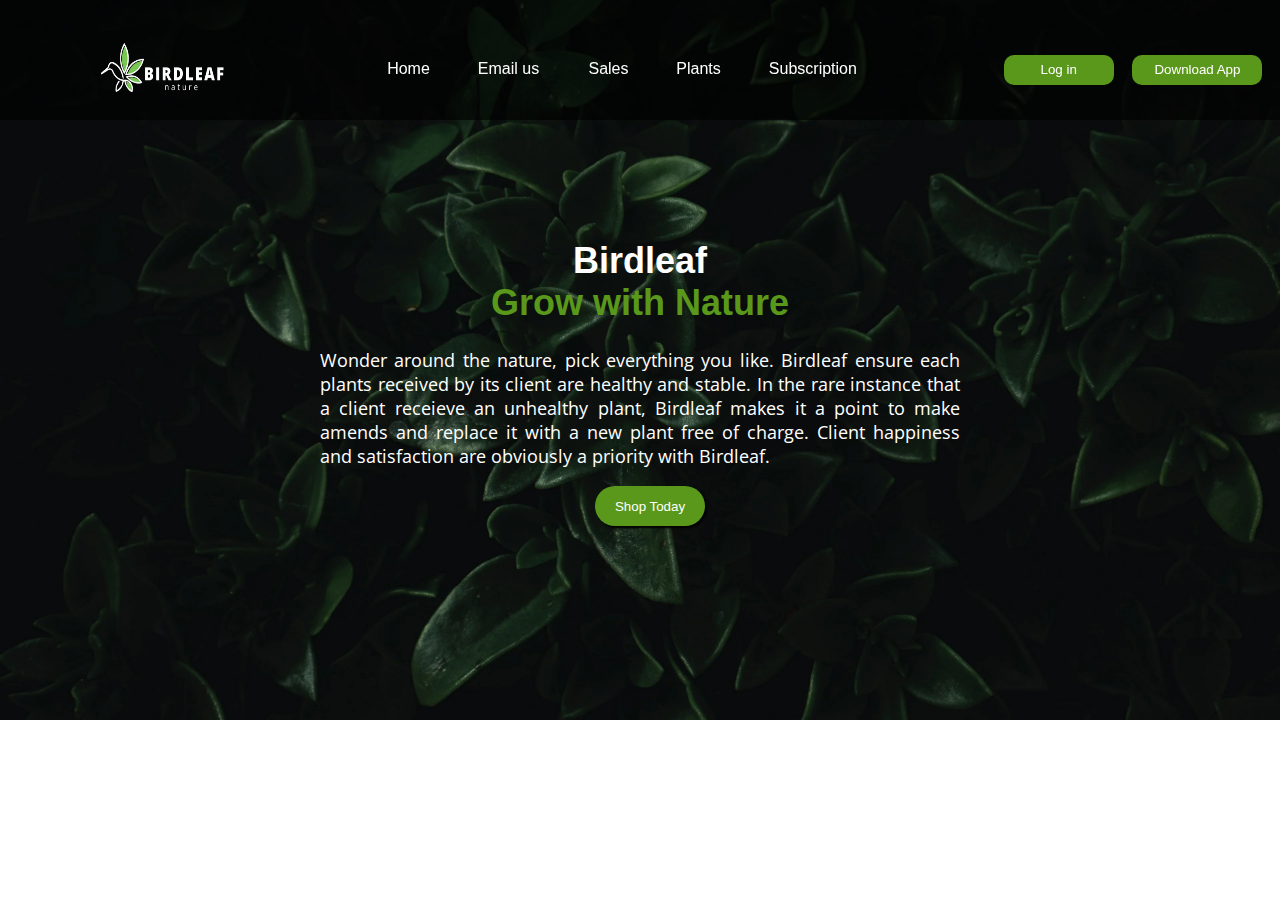
<file: index.html>
<!DOCTYPE html>
<html>
<head>
  <title>Birdleaf</title>
  <meta name="viewport" content="width=device-width, initial-scale=1.0">
  <link rel="preconnect" href="https://fonts.googleapis.com">
  <link rel="preconnect" href="https://fonts.gstatic.com" crossorigin>
  <link rel="preconnect" href="https://fonts.googleapis.com">
<link rel="preconnect" href="https://fonts.gstatic.com" crossorigin>
<link href="https://fonts.googleapis.com/css2?family=Open+Sans:wght@500&family=Playfair+Display&display=swap" rel="stylesheet">
  <link href="https://fonts.googleapis.com/css2?family=Open+Sans:wght@500&family=Playfair+Display&display=swap" rel="stylesheet">
  <link rel="stylesheet" href="foresttheme.css">
  <link rel="icon" type="image/x-icon" href="tablogo.png">
</head>
<body>

    <div class="navbar">
      <table class="top_navbartab">
        <tr>
            <td><img src="logo.png" class="logo"></td>
            <td></td>
            <td></td>
           
            <td><b><a href="index.html" class="home">Home</a></b></td>
            <td><b><a href="#" class="home">Email us </a></b> </td>
            <td><b><a href="#" class="home">Sales</a></b></td>
            <td><b><a href="#" class="home">Plants</a></b></td>
            <td><b><a href="#" class="home">Subscription</a></b></td>
            <td></td>
            <td></td>
            <td><a href="login.html" class="buttonlink"><button class="login">Log in</button></a></td>
            <td><a href="download.html" class="buttonlink"><button class="getlog"> Download App </button></a></td>
        </tr>
      </table>
    </div>
	  
    <center>
      <div class="main">
        <h1>Birdleaf<br><b class="highlight">Grow with Nature </b></h1>

        <p>Wonder around the nature, pick everything you like. Birdleaf ensure each plants received by its client are healthy and stable. In the rare instance that a client receieve an unhealthy plant, 
        Birdleaf makes it a point to make amends and replace it with a new plant free of charge. Client happiness and satisfaction are obviously a priority with Birdleaf. </p>
  
        <a href="login.html" class="buttonlink"><button class="Start"> Shop Today </button></a>
      
      </div>
    </center>

      

</body>
</html>
</file>
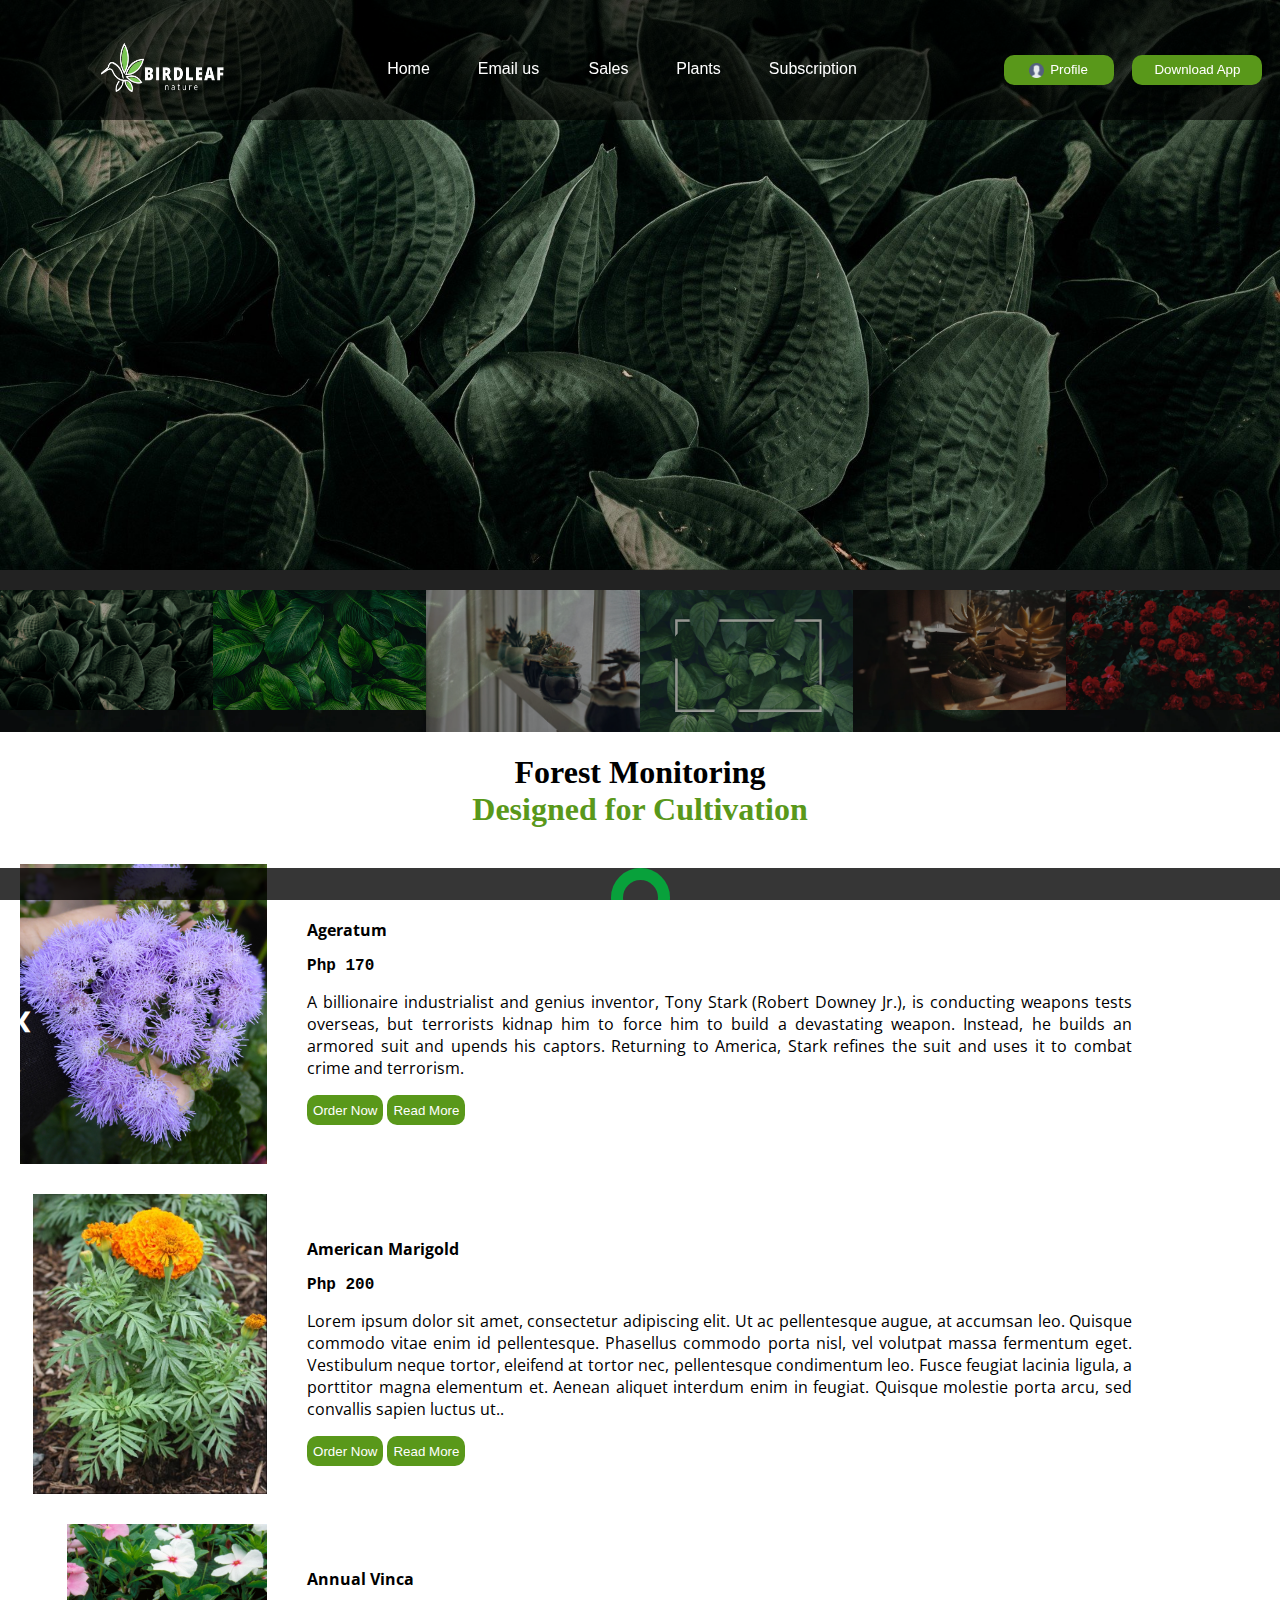
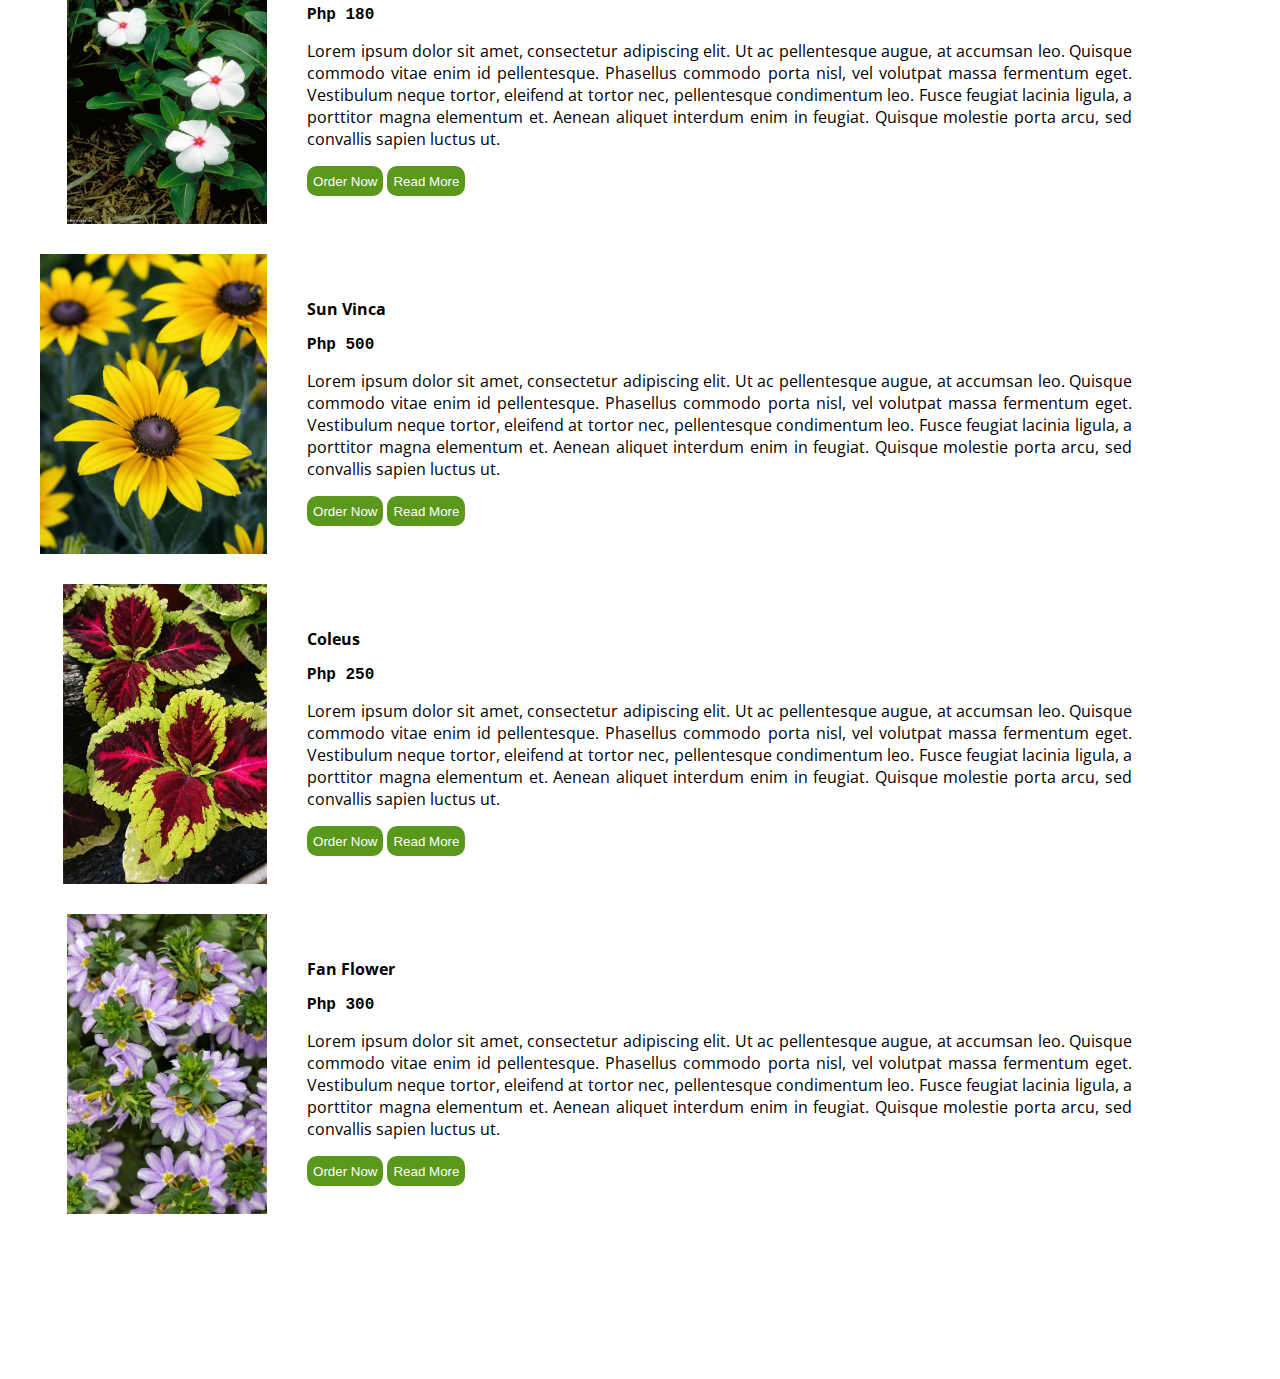
<file: content.html>
<!DOCTYPE html>
<html>
<head>
  <title>Shop Here | Bird Leaf</title>
  <meta name="viewport" content="width=device-width, initial-scale=1.0">
  <link rel="preconnect" href="https://fonts.googleapis.com">
  <link rel="preconnect" href="https://fonts.gstatic.com" crossorigin>
  <link href="https://fonts.googleapis.com/css2?family=Open+Sans:wght@500&family=Playfair+Display&display=swap" rel="stylesheet">
  <link rel="preconnect" href="https://fonts.googleapis.com">
<link rel="preconnect" href="https://fonts.gstatic.com" crossorigin>
<link href="https://fonts.googleapis.com/css2?family=Open+Sans:wght@500&family=Playfair+Display&display=swap" rel="stylesheet">
  <link rel="stylesheet" href="foresttheme.css">
  <link rel="icon" type="image/x-icon" href="tablogo.png">
</head>
<body>

    <div class="navbar">
      <table class="top_navbartab">
        <tr>
            <td><img src="logo.png" class="logo"></td>
            <td></td>
            <td></td>
           
            <td><b><a href="index.html" class="home">Home</a></b></td>
            <td><b><a href="#" class="home">Email us </a></b> </td>
            <td><b><a href="#" class="home">Sales</a></b></td>
            <td><b><a href="#" class="home">Plants</a></b></td>
            <td><b><a href="#" class="home">Subscription</a></b></td>
            
            <td></td>
            <td></td>
            <td><a href="#" class="buttonlink"><button class="login"><img src="mainprof.png" class="mainprof"> Profile</button></a></td>
            <td><a href="download.html" class="buttonlink"><button class="getlog"> Download App </button></a></td>
        </tr>
      </table>
    </div>

      <div class="content">
<div class="container">
  <div class="mySlides">
    <div class="numbertext">1 / 6</div>
    <img src="img_woods_wide.jpg" style="width:100%">
  </div>

  <div class="mySlides">
    <div class="numbertext">2 / 6</div>
    <img src="img_5terre_wide.jpg" style="width:100%">
  </div>

  <div class="mySlides">
    <div class="numbertext">3 / 6</div>
    <img src="img_mountains_wide.jpg" style="width:100%">
  </div>
    
  <div class="mySlides">
    <div class="numbertext">4 / 6</div>
    <img src="img_lights_wide.jpg" style="width:100%">
  </div>

  <div class="mySlides">
    <div class="numbertext">5 / 6</div>
    <img src="img_nature_wide.jpg" style="width:100%">
  </div>
    
  <div class="mySlides">
    <div class="numbertext">6 / 6</div>
    <img src="img_snow_wide.jpg" style="width:100%">
  </div>
    
  <a class="prev" onclick="plusSlides(-1)">❮</a>
  <a class="next" onclick="plusSlides(1)">❯</a>

  <div class="caption-container">
    <p id="caption"></p>
  </div>

  <div class="row">
    <div class="column">
      <img class="demo cursor" src="img_woods.jpg" style="width:100%" onclick="currentSlide(1)" >
    </div>
    <div class="column">
      <img class="demo cursor" src="img_5terre.jpg" style="width:100%" onclick="currentSlide(2)" >
    </div>
    <div class="column">
      <img class="demo cursor" src="img_mountains.jpg" style="width:100%" onclick="currentSlide(3)" >
    </div>
    <div class="column">
      <img class="demo cursor" src="img_lights.jpg" style="width:100%" onclick="currentSlide(4)" >
    </div>
    <div class="column">
      <img class="demo cursor" src="img_nature.jpg" style="width:100%" onclick="currentSlide(5)" >
    </div>    
    <div class="column">
      <img class="demo cursor" src="img_snow.jpg" style="width:100%" onclick="currentSlide(6)" >
    </div>
  </div>
  <center>
    <h1>Forest Monitoring<br><b class="highlight">Designed for Cultivation</b></h1>
</center> 
  <table>
    <tr>
    
    <td><img src="11.jpg" class="club"> </td>
    <td><b><p id="ironman" class="con"> Ageratum </p><p class="price1">Php 170 </p></b><p class="con">A billionaire industrialist and genius inventor, Tony Stark (Robert Downey Jr.), is conducting weapons tests overseas, but terrorists kidnap him to force him to build a devastating weapon. Instead, he builds an armored suit and upends his captors. Returning to America, Stark refines the suit and uses it to combat crime and terrorism. </p> <button class="enroll"> Order Now </button> <button class="enroll"> Read More </button></td>
    
    </tr>
    
    <tr>
    
    <td><img src="12.jpg" class="club"> </td>
    <td><b><p id="2" class="con"> American Marigold</p><p class="price1">Php 200 </p></b><p class="con">Lorem ipsum dolor sit amet, consectetur adipiscing elit. Ut ac pellentesque augue, at accumsan leo. Quisque commodo vitae enim id pellentesque. Phasellus commodo porta nisl, vel volutpat massa fermentum eget. Vestibulum neque tortor, eleifend at tortor nec, pellentesque condimentum leo. Fusce feugiat lacinia ligula, a porttitor magna elementum et. Aenean aliquet interdum enim in feugiat. Quisque molestie porta arcu, sed convallis sapien luctus ut.. </p> <button class="enroll"> Order Now </button> <button class="enroll"> Read More </button></td>
    
    </tr>
    
    <tr>
    
    <td><img src="13.jpeg" class="club"> </td>
    <td><b><p id="3" class="con"> Annual Vinca </p><p class="price1">Php 180 </p></b><p class="con"> Lorem ipsum dolor sit amet, consectetur adipiscing elit. Ut ac pellentesque augue, at accumsan leo. Quisque commodo vitae enim id pellentesque. Phasellus commodo porta nisl, vel volutpat massa fermentum eget. Vestibulum neque tortor, eleifend at tortor nec, pellentesque condimentum leo. Fusce feugiat lacinia ligula, a porttitor magna elementum et. Aenean aliquet interdum enim in feugiat. Quisque molestie porta arcu, sed convallis sapien luctus ut. </p> <button class="enroll"> Order Now </button> <button class="enroll"> Read More </button></td>
    </td>
    
    </tr>
    
    <tr>
    
    <td><img src="14.jpg" class="club"> </td>
    <td><b><p id="3" class="con"> Sun Vinca </p><p class="price1">Php 500 </p></b><p class="con"> Lorem ipsum dolor sit amet, consectetur adipiscing elit. Ut ac pellentesque augue, at accumsan leo. Quisque commodo vitae enim id pellentesque. Phasellus commodo porta nisl, vel volutpat massa fermentum eget. Vestibulum neque tortor, eleifend at tortor nec, pellentesque condimentum leo. Fusce feugiat lacinia ligula, a porttitor magna elementum et. Aenean aliquet interdum enim in feugiat. Quisque molestie porta arcu, sed convallis sapien luctus ut. </p> <button class="enroll"> Order Now </button> <button class="enroll"> Read More </button></td>
    </td>
    
    </tr>
    
    
    <td><img src="15.jpg" class="club"> </td>
    <td><b><p id="10" class="con"> Coleus</p><p class="price1">Php 250 </p></b><p class="con"> Lorem ipsum dolor sit amet, consectetur adipiscing elit. Ut ac pellentesque augue, at accumsan leo. Quisque commodo vitae enim id pellentesque. Phasellus commodo porta nisl, vel volutpat massa fermentum eget. Vestibulum neque tortor, eleifend at tortor nec, pellentesque condimentum leo. Fusce feugiat lacinia ligula, a porttitor magna elementum et. Aenean aliquet interdum enim in feugiat. Quisque molestie porta arcu, sed convallis sapien luctus ut. </p> <button class="enroll"> Order Now </button> <button class="enroll"> Read More </button></td>
    </td>
    
    </tr>
    
    
    <td><img src="16.jpg" class="club"> </td>
    <td><b><p id="5" class="con"> Fan Flower </p><p class="price1">Php 300 </p></b><p class="con"> Lorem ipsum dolor sit amet, consectetur adipiscing elit. Ut ac pellentesque augue, at accumsan leo. Quisque commodo vitae enim id pellentesque. Phasellus commodo porta nisl, vel volutpat massa fermentum eget. Vestibulum neque tortor, eleifend at tortor nec, pellentesque condimentum leo. Fusce feugiat lacinia ligula, a porttitor magna elementum et. Aenean aliquet interdum enim in feugiat. Quisque molestie porta arcu, sed convallis sapien luctus ut. </p> <button class="enroll"> Order Now </button> <button class="enroll"> Read More </button></td>
    </td>
    
    </tr>
    </table>

</div>

<script>
let slideIndex = 1;
showSlides(slideIndex);

function plusSlides(n) {
  showSlides(slideIndex += n);
}

function currentSlide(n) {
  showSlides(slideIndex = n);
}

function showSlides(n) {
  let i;
  let slides = document.getElementsByClassName("mySlides");
  let dots = document.getElementsByClassName("demo");
  let captionText = document.getElementById("caption");
  if (n > slides.length) {slideIndex = 1}
  if (n < 1) {slideIndex = slides.length}
  for (i = 0; i < slides.length; i++) {
    slides[i].style.display = "none";
  }
  for (i = 0; i < dots.length; i++) {
    dots[i].className = dots[i].className.replace(" active", "");
  }
  slides[slideIndex-1].style.display = "block";
  dots[slideIndex-1].className += " active";
  captionText.innerHTML = dots[slideIndex-1].alt;
}
</script>

  

      </div>
      <button onclick="topFunction()" id="myBtn" title="Go to top">Go To Top</button>
      <script>
        mybutton = document.getElementById("myBtn");
        
        
        window.onscroll = function() {scrollFunction()};
        
        function scrollFunction() {
          if (document.body.scrollTop > 20 || document.documentElement.scrollTop > 20) {
            mybutton.style.display = "block";
          } else {
            mybutton.style.display = "none";
          }
        }
        
        function topFunction() {
          document.documentElement.scrollTop = 0; // For Chrome, Firefox, IE and Opera
        }
        </script>  

<div class="footer">
  <div id="button"></div>
<div id="container">
<div id="cont">
<div class="footer_center">
     <h5>Email: birdleaf_ph@gmail.com 
    | Contact: 09958255476
  <br>
Facebook: Birdleaf PH <br>
Instagram: @birdleaf_ph</h5>
</div>
</div>
</div>
</div>
</body>
</html>
</file>
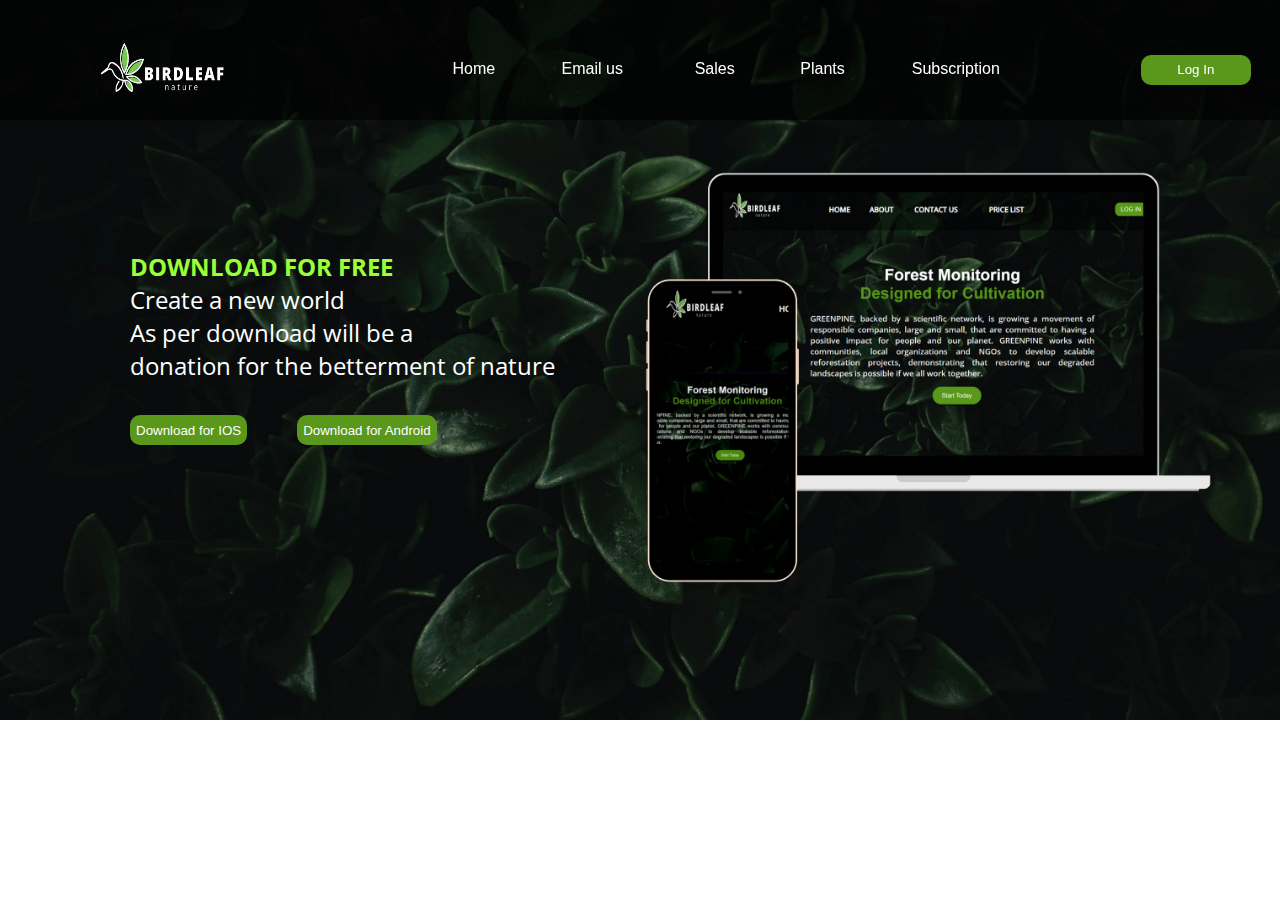
<file: download.html>
<!DOCTYPE html>
<html>
<head>
  <title>Download App | Birdleaf</title>
  <meta name="viewport" content="width=device-width, initial-scale=1.0">
  <link rel="preconnect" href="https://fonts.googleapis.com">
  <link rel="preconnect" href="https://fonts.gstatic.com" crossorigin>
  <link rel="preconnect" href="https://fonts.googleapis.com">
<link rel="preconnect" href="https://fonts.gstatic.com" crossorigin>
<link href="https://fonts.googleapis.com/css2?family=Open+Sans:wght@500&family=Playfair+Display&display=swap" rel="stylesheet">
  <link href="https://fonts.googleapis.com/css2?family=Open+Sans:wght@500&family=Playfair+Display&display=swap" rel="stylesheet">
  <link rel="stylesheet" href="foresttheme.css">
  <link rel="icon" type="image/x-icon" href="tablogo.png">
</head>
<body>

    <div class="navbar">
      <table class="top_navbartab">
        <tr>
            <td><img src="logo.png" class="logo"></td>
            <td></td>
            <td></td>
            <td><b><a href="index.html" class="home">Home</a></b></td>
            <td><b><a href="#" class="home">Email us </a></b> </td>
            <td><b><a href="#" class="home">Sales</a></b></td>
            <td><b><a href="#" class="home">Plants</a></b></td>
            <td><b><a href="#" class="home">Subscription</a></b></td>
            <td></td>
            <td><a href="login.html" class="buttonlink"><button class="login">Log In</button></a></td>
        </tr>
      </table>
    </div>
	  
    <div class="download">
      <center>
          
          <p class="download"><b style=" color: #9bff37;">DOWNLOAD FOR FREE</b><br>
          Create a new world<br>As per download will be a <br>donation for the betterment of nature<br>
          <br>
          <button class="downloadA"> Download for IOS</button>
          <button class="downloadB"> Download for Android </button> </p>
          
      </center>
    </div>
    <div class="download-mainpic">
      <img src="downloadimage.png" class="downloadimage">
    </div>
      

</body>
</html>
</file>
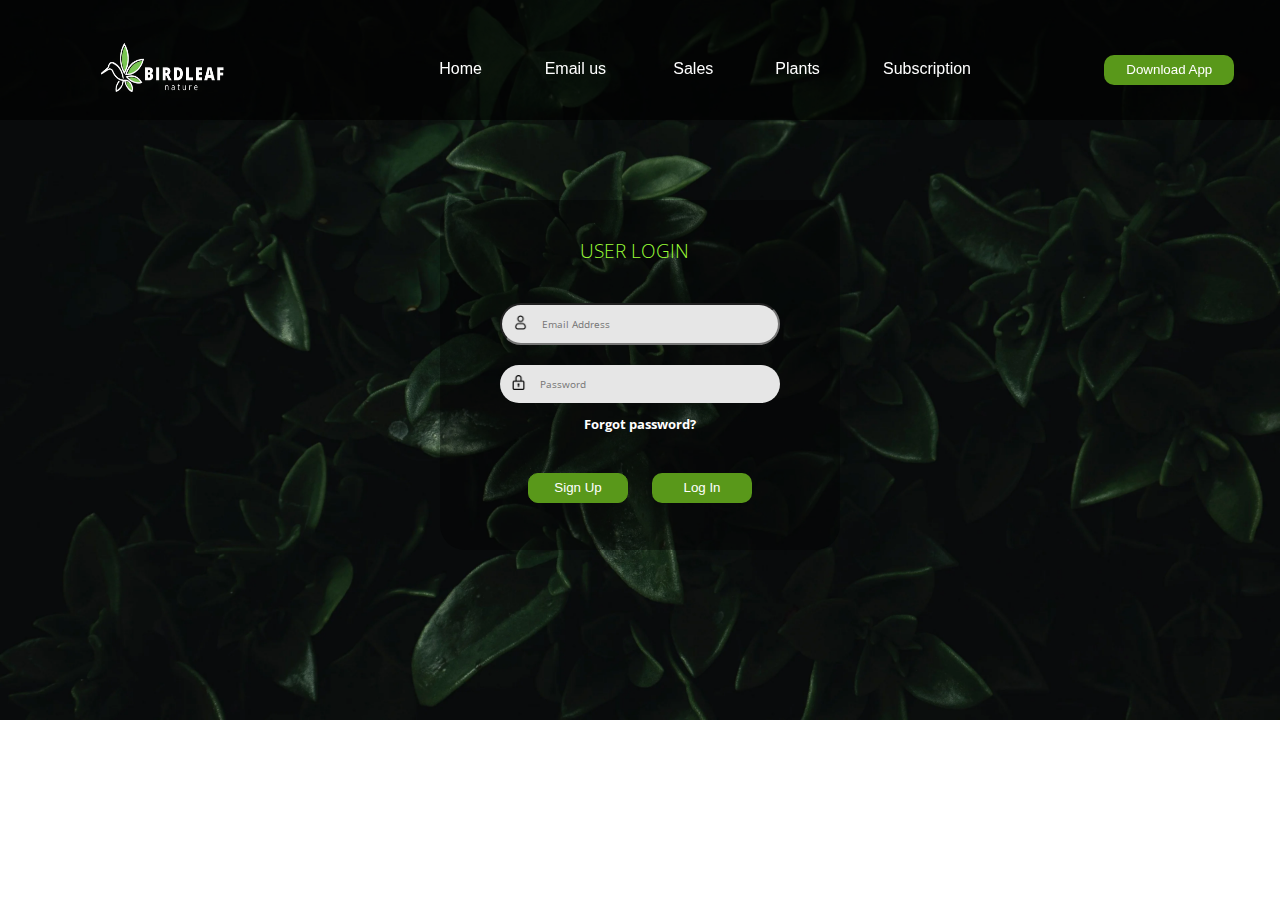
<file: login.html>
<!DOCTYPE html>
<html>
<head>
  <title>Log In | Birdleaf</title>
  <meta name="viewport" content="width=device-width, initial-scale=1.0">
  <link rel="preconnect" href="https://fonts.googleapis.com">
  <link rel="preconnect" href="https://fonts.gstatic.com" crossorigin>
  <link rel="preconnect" href="https://fonts.googleapis.com">
<link rel="preconnect" href="https://fonts.gstatic.com" crossorigin>
<link href="https://fonts.googleapis.com/css2?family=Open+Sans:wght@500&family=Playfair+Display&display=swap" rel="stylesheet">
  <link href="https://fonts.googleapis.com/css2?family=Open+Sans:wght@500&family=Playfair+Display&display=swap" rel="stylesheet">
  <link rel="stylesheet" href="foresttheme.css">
  <link rel="icon" type="image/x-icon" href="tablogo.png">
</head>
<body>

    <div class="navbar">
      <table class="top_navbartab">
        <tr>
            <td><img src="logo.png" class="logo"></td>
            <td></td>
            <td></td>
           
            <td><b><a href="index.html" class="home">Home</a></b></td>
            <td><b><a href="#" class="home">Email us </a></b> </td>
            <td><b><a href="#" class="home">Sales</a></b></td>
            <td><b><a href="#" class="home">Plants</a></b></td>
            <td><b><a href="#" class="home">Subscription</a></b></td>
            
            <td></td>
            <td></td>
            <td><a href="download.html" class="buttonlink"><button class="getlog"> Download App </button></a></td>
        </tr>
      </table>
    </div>
	  
      <center>
        <div class="loginmain"><br>
          <center><p class="welcome"> USER LOGIN  </p></center>
      
          <form>
            <input type="text" class="log" name="email" placeholder="Email Address">
            <input type="password" class="log" name="password" placeholder="Password"> 
            <h5 class="forgot"> Forgot password?</h5><br>

            <a href="#"></a><button class="up">Sign Up</button>  </a>
            <a href="content.html"><button class="in">Log In</a></button> </a>
            
          </form>
        
          <br>

        </div>
      </center>

      

</body>
</html>
</file>
<file: foresttheme.css>
body {
    margin:0;
    background: url('forest.jpg');
    background-repeat: no-repeat;
    background-size: cover;
    width: 100%;
  }
  .navbar {
    overflow: hidden;	
    top: 0;
    width: 100%;
    background-color: rgba(0, 0, 0, 0.623); 
    line-height: 80px;
    position: fixed;
    top: 0;
    height: 120px;
    z-index: 999;
    
  }
  .navbar a {
    float: left;
    display: block;
    color: white;
    text-align: center;
    padding: 14px 16px;
    text-decoration: none;
    font-size: 17px;
    
  }
  .navbar a.com:hover {
    color:#90EE90;
    border-bottom: 2px solid black;
  }
  .navbar1 a {
    float: left;
    display: block;
    color: #000000;
    text-align: center;
    padding: 14px 16px;
    text-decoration: none;
    font-size: 17px; 
  }

  .highlight{
    color: #59981A;
  }
  
  .main {
    padding: 16px;
    margin-top: 200px;
    height: 150px; 
    color: white;
    width: 50%;
    font-size: 18px;
    
    font-family: 'Arial Bold', sans-serif;
  }
  p{
    text-align: justify;
  }
  table.bottom_navbartab{
    width: 100%;
    margin-left: 160px;  

  }
  img.logo{
    height: 80px;
    width: 130px;
    margin-left: 50px;
    margin-top: -5px;
    margin-bottom: 5px;
    
  }
  table.top_navbartab{
    width: 100%;
    margin-left: 30px;
   
   
  }

  img.iconbot{
    width: 40px;
    height: 40px;

  }
  button{
    background-color: #59981A;
    color: white;
    border-radius: 10px;
    height: 30px;
    border: none;
    width: auto;
    
  }
  button :hover{
    color:#154734;
  }
  button.login{
    width: 110px;
    margin-left: 10px;
    margin-right: -25px;
    
    

  }
  button.get{
    width: 90px;
    margin-right: 0px;
    margin-left: -40px;

  }
  button.getlog{
    width: 130px;
    margin-right: 0px;
    margin-left: -40px;

  }
  a.home{
    margin-right: -30px;
    font-size: medium;
    font-family: 'Open Sans', sans-serif;
  }
  a.buttonlink{
    text-decoration: none;
    
  }
  button.Start{
    font-family: Arial, Helvetica, sans-serif;
    margin-left: 20px;
    height: 40px;
    border: none;
    width: 110px;
    border-radius: 100px;
    box-shadow: 2px 2px 2px black;
    
  }
  img.design{
    height: 20px;
    width: 20px;
    
  }
  button:hover{
    cursor: pointer;
   opacity: 0.9;
   background-color:#efefef;
   color:green;
   
  }p{
  	color: white;
  }
  table, th, td{
    /*border: 1px solid white;*/
    text-align: center;
    padding: 5px;
    border-spacing: 0px;
  }
  div.loginmain{
    width: 400px;
    height: 350px;;
    border-style: none;
    border-radius: 25px;
    margin-top: 200px;
    color: white;
    background-color: rgba(2, 2, 2, 0.384);
    
  }
  input.log[type=text]{
    background-color:  rgb(230, 230, 230);
    width: 70%;
    box-sizing: border-box;
    border-radius: 100px;
    font-size: 10px;
    text-decoration-color: black;
    background-position: 11px 10px; 
    background-size: 15px;
    background-repeat: no-repeat;
    background-image: url('user.png');
    padding: 12px 20px 12px 40px;
    font-family: 'Open Sans', sans-serif;
    margin-top: 20px;

  }
  input.log[type=password]{
    background-color:  rgb(230, 230, 230);
    width: 70%;
    box-sizing: border-box;
    border-radius: 100px;
    border-style: none;
    font-size: 10px;
    text-decoration-color: black;
    background-position: 11px 10px; 
    background-size: 15px;
    background-repeat: no-repeat;
    padding: 12px 20px 12px 40px;
    background-image: url('password.png');
    margin-top: 20px;
    margin-bottom: -20px;
    font-family: 'Open Sans', sans-serif;
  }

  a{
    text-decoration: none;
    color: white;
    
  }

  button.in{
    width: 100px;
  }
  button.up{
    margin-right: 20px;
    border: 1px solid #59981A;
    width: 100px;
  }
  
 
  h5.forgot{
    font-family: 'Open Sans', sans-serif;
  }
  p.welcome{
    color: #9bff37;
    font-size: larger;
    font-family: 'Open Sans', sans-serif;
    font-weight: lighter;
    margin-left: 140px;

  }
  p{
    font-family: 'Open Sans', sans-serif;
  }
  p.download{
    float: left;
    font-family: 'Open Sans', sans-serif;
    color: #fff;
    font-size: x-large;
    margin-left: 130px;
    margin-top: 100px;


  }
  
  div.download {
    margin-top: 150px;

  }
  .downloadimage{
    width: 50%;
    height: auto;
    float: right;
    margin-right: 50px;
  }
  a.home:hover{
    color:#74ca1d;
  }
  img.mainprof{
    width: 15px;
    height: 15px;
    margin-right: 2px;
  }
  div.content{
    background-color: #ffffff;
    width: 100%;
    height: 500px;
    margin-top: -150px;
    
  }
  div.content:hover{
    color: black;
  }


  /* slide */

  
  img {
    vertical-align: middle;
  }

  .container {
    position: relative;
    box-shadow: 0px 5px 10px #000000, 0px -10px 5px #000000;
  }

  .mySlides {
    display: none;
  }

  .cursor {
    cursor: pointer;
  }

  .prev,
  .next {
    cursor: pointer;
    position: absolute;
    top: 40%;
    width: auto;
    padding: 16px;
    margin-top: -50px;
    color: white;
    font-weight: bold;
    font-size: 20px;
    border-radius: 0 3px 3px 0;
    user-select: none;
    -webkit-user-select: none;
  }

  .next {
    right: 0;
    border-radius: 3px 0 0 3px;
  }

  .prev:hover,
  .next:hover {
    background-color: rgba(0, 0, 0, 0.8);
  }

  .numbertext {
    color: #f2f2f2;
    font-size: 12px;
    padding: 8px 12px;
    position: absolute;
    top: 0;
  }

  .caption-container {
    text-align: center;
    background-color: #222;
    padding: 2px 16px;
    color: white;
  }
  
  .row:after {
    content: "";
    display: table;
    clear: both;
  }
  
  .column {
    float: left;
    width: 16.66%;
  }

  .demo {
    opacity: 0.6;
  }
  
  .active,
  .demo:hover {
    opacity: 1;
  }


  /*go top*/
  
#myBtn {
  display: none;
  position: fixed;
  bottom: 20px;
  right: 50px;
  z-index: 80; 
  border: none;
  outline: none;
  background-color:#74ca1d;
  color: white;
  cursor: pointer; 
  padding: 0px; 
  border-radius: 5px; 
  font-size: 15px; 
  width: 110px;
  margin-bottom: 30px;
  
 
}

#myBtn:hover {
  background-color: #555;
}


img.club{
  float: right;
  height: 300px;


}
table{
width: 90%;

}
th, td{
text-align: center;

}
table, th, td {

border-collapse: collapse;
text-align: justify;
color: rgb(0, 0, 0);
padding-left: 20px;
padding-right: 20px;

padding-top: 15px;
padding-bottom: 15px;


}
p.con{
  color:#000000;
}
/*priceblock*/
        body.priceblock {
            font: 16px Helvetica;
              margin:0;

background: url('forest.jpg');

background-repeat: no-repeat;
background-size: cover;
width: 100%;
        }
        
        div.container1 {
            max-width: 750px;
            margin: 100px auto;
			
        }
        
        .silver,
        .plat {
            float: left;
            width: 250px;
            background: white;
            text-align: center;
        }
        
        .gold {
            float: left;
            position: relative;
            width: 250px;
            top: -50px;
            padding: 50px 0;
            background:#18A558;
            text-align: center;
            border-radius: 5px;
        }
        
        .gold > .price {
            background: white;
            color: rgba(0, 0, 0, 0.7);
        }
        
        .gold > h1.block,
        .gold > h2.block1,
        .gold > p.pblock,
        .gold > span {
            color: white;
        }
        
        h1.block {
            margin: 20px 0 10px 0;
            font-size: 1.25em;
            color: rgba(0, 0, 0, 0.8);
        }
        
        h2.block1 {
            font-size: .75em;
            color: rgba(0, 0, 0, 0.6);
            font-weight: 100;
            letter-spacing: 1px;
        }
        
        p.pblock {
            color: rgba(0, 0, 0, 0.4);
            margin: 10px 0;
            font-weight: 100;
            font-size: .75em;
			text-align: center;
        }
        
        span {
            margin-bottom: 20px;
            padding-bottom: 10px;
            display: inline-block;
            width: 125px;
            font-size: 1em;
            font-weight: 700;
            letter-spacing: 1px;
            color: rgba(0, 0, 0, 0.5);
            border-bottom: 1px solid rgba(0, 0, 0, 0.1);
        }
        
        .price {
            height: 100px;
            width: 100px;
            text-align: center;
            background-color: #57D657;
            border-radius: 50%;
            line-height: 100px;
            color: #fff;
            font-size: 1.5em;
            font-weight: 100;
            margin: 20px auto;
        }
        
        button.pricebutton {
            display: block;
            margin: 20px auto;
            width: 150px;
            height: 35px;
            border-bottom: 5px solid #c0392b;
            background: #DBA800	 ;
            border: none;
            border-radius: 5px;
            color: white;
            font-size: .75em;
            font-weight: 100;
            transition: all ease-in-out .2s;
			
			
        }
        
        button.pricebutton:hover {
            background:  #154734;
			box-shadow: 5px 5px 5px 0px rgba(0,0,0,0.3);
        }





        
        /*jess*/
        a.home{
          font-family: 'Segoe UI', Tahoma, Geneva, Verdana, sans-serif;
          font-weight: lighter;
        }
        p.price1{
          font-family: 'Courier New', Courier, monospace;
          font-weight:600;
          color: #000000;
        }
        button.draf{
          background-color: #90EE90;
          color: #000000;
          border: 1px solid #154734;
          width: 100px;
          
          margin-top: 100px;
          margin-right: 1opx;
          
        }
        button.sent{
          background-color: #029c02;
          color: #ffffff;
          border: 1px solid #154734;
          width: 100px;
          
          margin-top: 100px;
          margin-right: 1opx;
          
        }
        textarea{
          margin-left: 8px;
          width: 80%;
          height: 100px;
          
        }
      button.downloadA{
        float: left;
        
        

      }
      button.downloadB{
        float: left;
        margin-left: 50px;
        
      }


     /* footer */
    
.footer #button{
	width:35px;
	height:35px;
	border: #08a13b 12px solid;
	border-radius:35px;
	margin:0 auto;
	position:relative;
	-webkit-transition: all 1s ease;
    -moz-transition: all 1s ease;
    -o-transition: all 1s ease;
    -ms-transition: all 1s ease;
    transition: all 1s ease;
}
.footer #button:hover{
	width:35px;
	height:35px;
	border: #fbfffd 12px solid;
	-webkit-transition: all 1s ease;
    -moz-transition: all 1s ease;
    -o-transition: all 1s ease;
    -ms-transition: all 1s ease;
    transition: all 1s ease;
	position:relative;
}
.footer {
	bottom:0;
	left:0;
	position:fixed;
    width: 100%;
    height: 2em;
    overflow:hidden;
    margin:0 auto;
	-webkit-transition: all 1s ease;
    -moz-transition: all 1s ease;
    -o-transition: all 1s ease;
    -ms-transition: all 1s ease;
    transition: all 1s ease;
	z-index:999;
background-color: rgba(0, 0, 0, 0.788);
color: white;
font-weight: lighter;
font-family: 'Courier New', Courier, monospace;

}
.footer:hover {
	-webkit-transition: all 1s ease;
    -moz-transition: all 1s ease;
    -o-transition: all 1s ease;
    -ms-transition: all 1s ease;
    transition: all 1s ease;
	height: 10em;
}
.footer #container{
	margin-top:5px;
	width:100%;
height:100%;
  position:relative;
  top:0;
  left:0;
	background-color: rgba(0, 0, 0, 0.788);
color: white;
font-weight: lighter;
font-family: 'Courier New', Courier, monospace;
}
.footer #cont{
  position:relative;
  top:-45px;
  right:190px;
	width:150px;
	height:auto;
	margin:0 auto;
}
.footer_center{
	width:500px;
	float:left;
  text-align:center;
  margin-top: 30px;
}
.footer h3{
	font-family: 'Helvetica';
	font-size: 30px;
	font-weight: 100;
	margin-top:70px;
	margin-left:40px;
}
h6{
  font-weight: lighter;
  font-family: 'Courier New', Courier, monospace;
  margin-top: -15px;
}
div.conmain{
  width: 500px;
  height: 350px;;
  border-style: none;
  border-radius: 25px;
  margin-top: 180px;
  color: white;
  background-color: rgba(0, 0, 0, 0.788);
  
}
</file>
